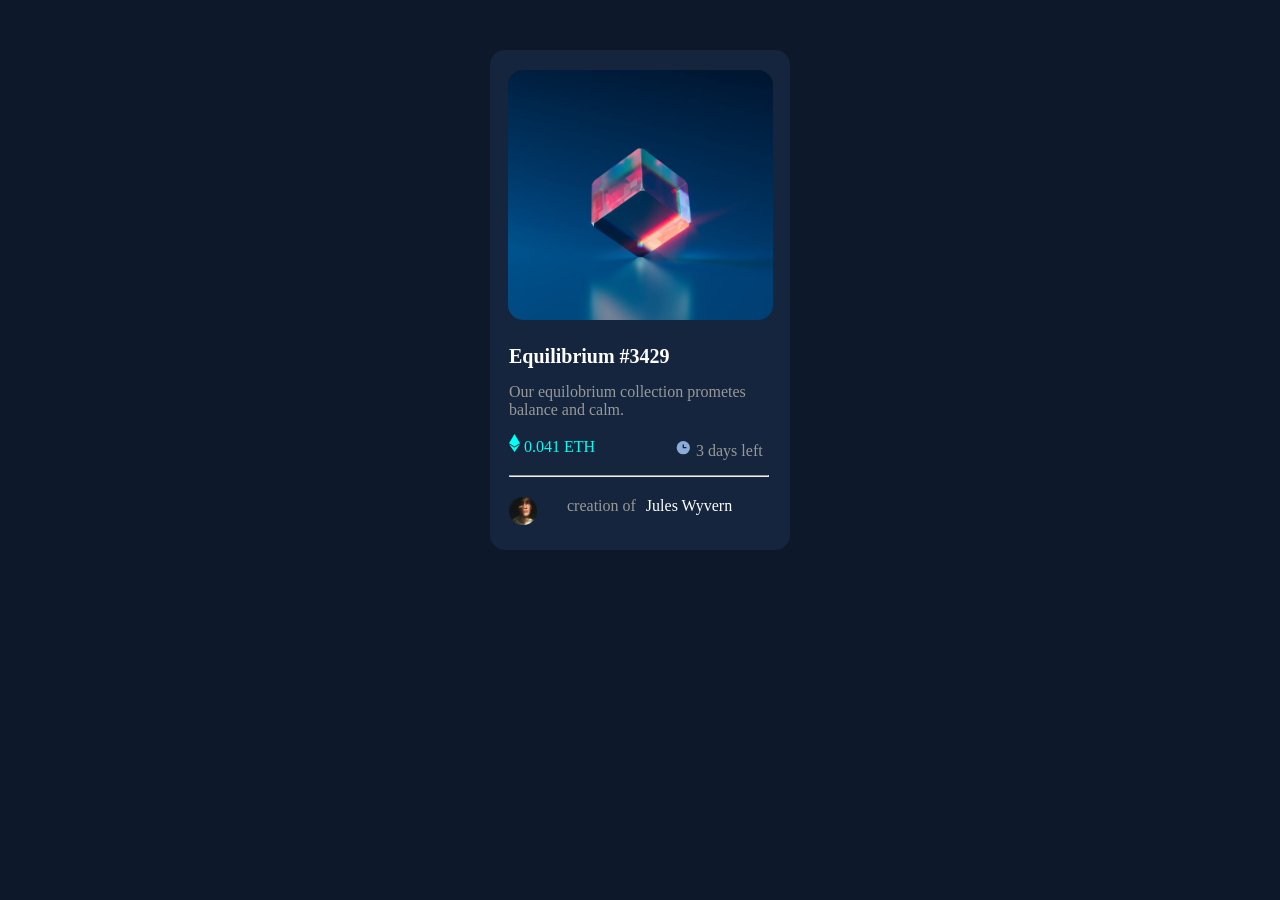
<file: practica 4/index.html>
<!DOCTYPE html>
<html lang="en">
<head>
    <meta charset="UTF-8">
    <meta name="viewport" content="width=device-width, initial-scale=1.0">
    <title>Document</title>
    <link rel="stylesheet" href="styles.css">
</head>
<body>
    
<div class="container">

<div class="div__1">

<img src="/practica 4/images/image-equilibrium.jpg" alt="img" class="image">

<h2 class="title">Equilibrium #3429</h2>

<p class="text">Our equilobrium collection prometes balance and calm.</p>

<div class="div__2">

<img src="/practica 4/images/icon-ethereum.svg">
<span class="span__1">0.041 ETH</span>

</div>


<div class="div__3">
 
<img src="/practica 4/images/icon-clock.svg" >
<span class="span__2">3 days left</span>

</div>


<hr class="hr">

<div class="div__4">

<img src="/practica 4/images/image-avatar.png" class="avatar">
<p class="text__2">creation of</p> <p class="text__3">Jules Wyvern</p>



</div>


</div>


</div>




</body>
</html>
</file>
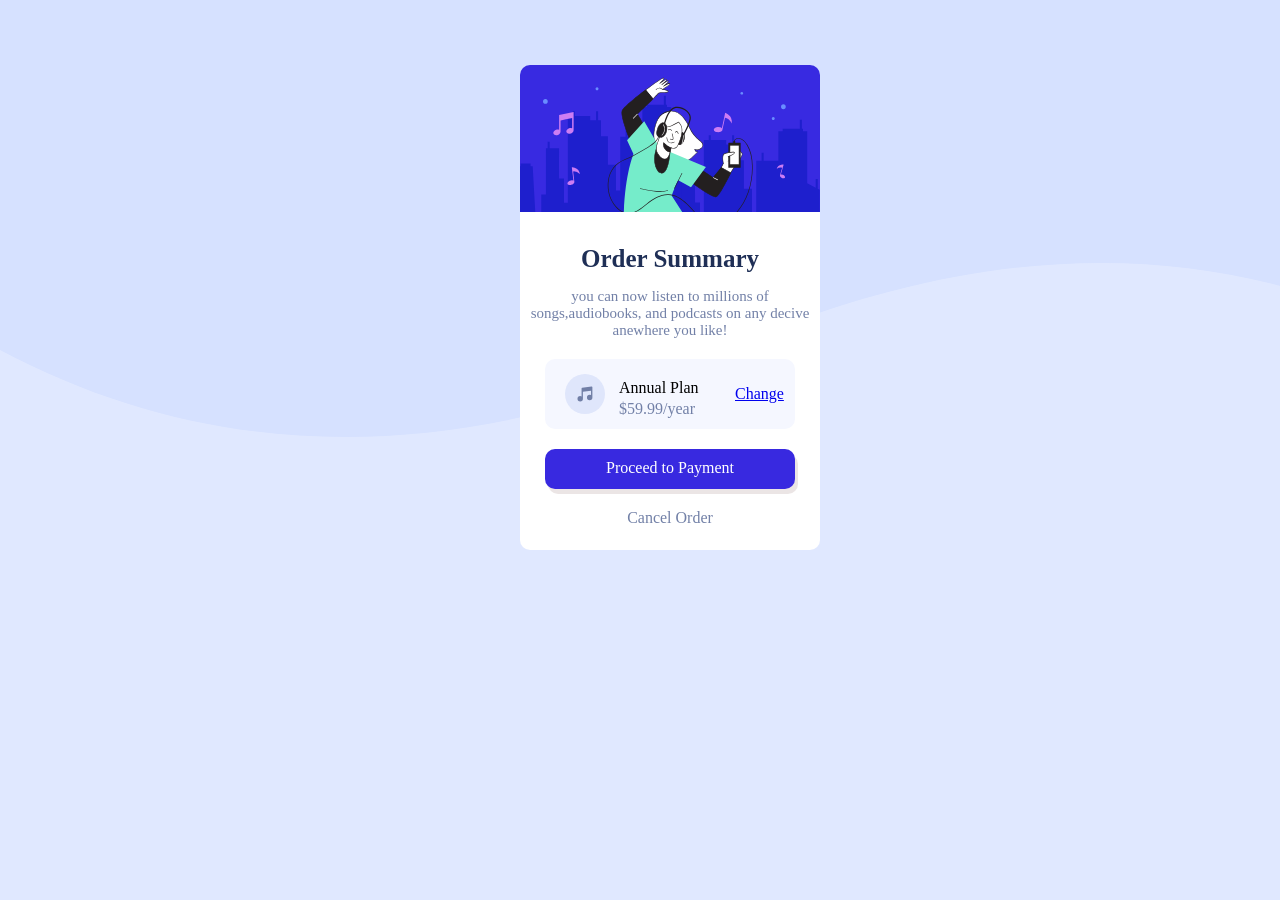
<file: practica 5/index.html>
<!DOCTYPE html>
<html lang="en">
<head>
    <meta charset="UTF-8">
    <meta name="viewport" content="width, initial-scale=1.0">
    <title>Document</title>
    <link rel="stylesheet" href="styles.css">
</head>
<body>
    
<div class="container">

<img src="/practica 5/images/pattern-background-desktop.svg" alt="fondo">

<div class="div__1">

    <img src="/practica 5/images/illustration-hero.svg" alt="img" class="img">

</div>


<div class="div__2">



<h1 class="title">Order Summary</h1>

<p class="text">you can now listen to millions of songs,audiobooks, and podcasts on any decive anewhere you like!</p>

<div class="div__3">

<img src="/practica 5/images/icon-music.svg" alt="icono de musica" class="icon">
<span class="span__1">Annual Plan</span>
<span class="span__2">$59.99/year</span>
<a href="#" class="span__3">Change</a>

</div>


<div class="div__4">


<a href="#" class="a">Proceed to Payment</a>

</div>


<span class="span__4">Cancel Order</span>

</div>








</div>





</body>
</html>
</file>
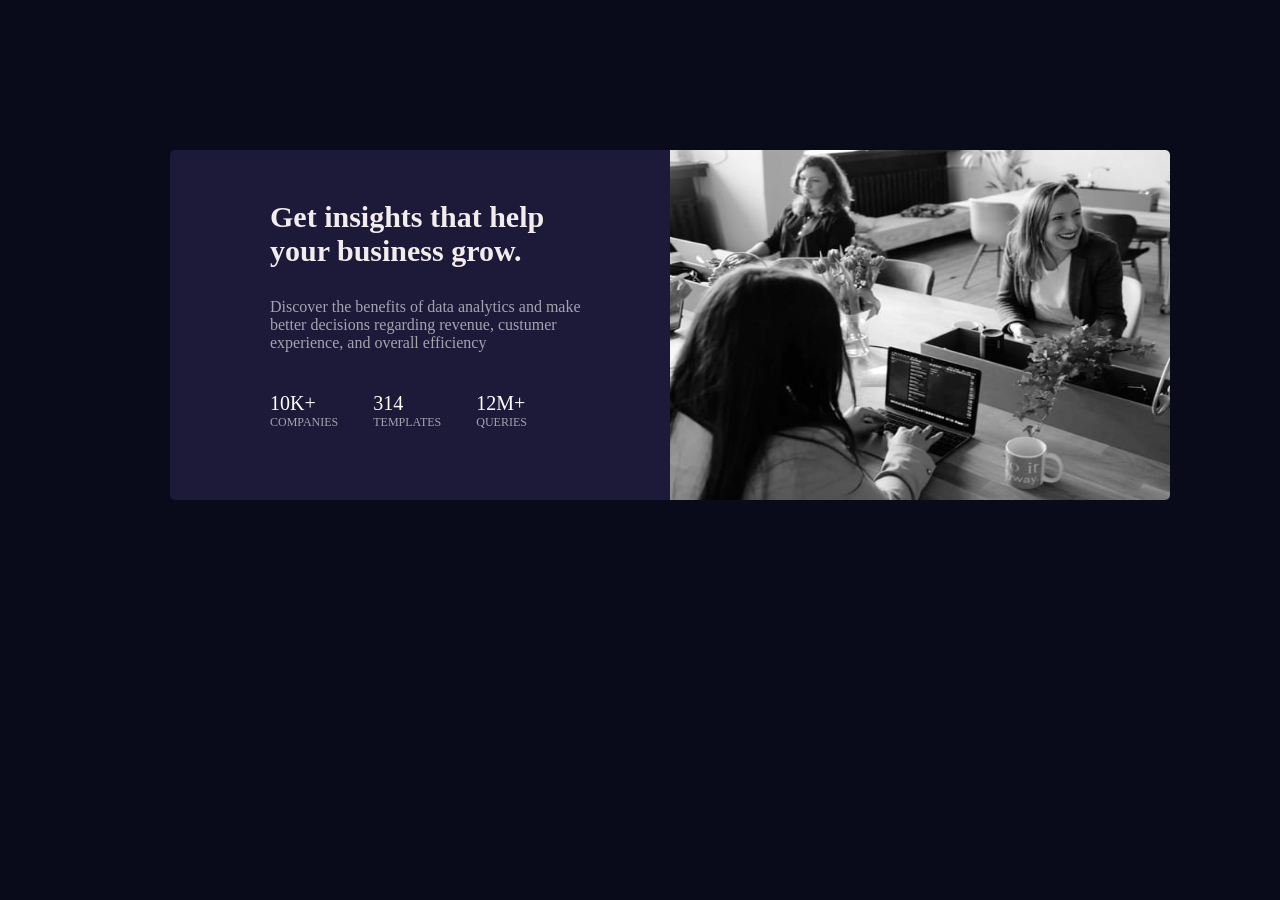
<file: practica 6/index.html>
<!DOCTYPE html>
<html lang="en">
<head>
    <meta charset="UTF-8">
    <meta name="viewport" content="width=, initial-scale=1.0">
    <title>Document</title>
    <link rel="stylesheet" href="styles.css">
</head>
<body>
    
<div class="container">

<div class="div__1">

<h1 class="title">Get insights that help <br> your business grow. </h1>


<p class="text">Discover the benefits of data analytics and make <br>  better decisions regarding revenue, custumer <br> experience, and overall efficiency</p>


<div class="div__5">




    
    <div class="div__2">
        
        <span class="n__1">10K+</span>
        <p class="p__1">COMPANIES</p>
        
    </div>
    
    <div class="div__3">
        
        <span class="n__2">314</span>
        <P class="p__2">TEMPLATES</P>
        
    </div>
    
    <div class="div__4">
        <span class="n__3">12M+</span>
        <p class="p__3">QUERIES</p>
    </div>
    
</div>

</div>


<img src="/practica 6/images/image-header-desktop.jpg" alt="img" class="img">


</div>




</body>
</html>
</file>
<file: practica 4/styles.css>
*{
    margin: 0;
    padding: 0;
    box-sizing: border-box;
}

body{
    background-color:  hsl(217, 54%, 11%);
}

.container{
    display: flex;
}

.image{
    display: block;
    width: 265px;
    height: 250px;
    margin: auto;
    margin-top: 20px ;
    border-radius: 15px;
}

.div__1{
   background-color: hsl(216, 50%, 16%);
   width: 300px;
   height: 500px;
   border-radius: 15px;
   box-shadow: 5px 5px 10px color(srgb rgb(124, 118, 118));
   margin: auto;
   margin-top: 50px;
}

.title{
    color:  hsl(0, 0%, 100%);
    margin-top: 25px;
    font-size: 20px;
    margin-left: 19px;
}

.text{
    color: hsl(0, 0%, 60%);
    margin-top: 15px;
    margin-left: 19px;
}

.span__1{
    color: hsl(178, 100%, 50%);
}

.span__2{
    color:hsl(0, 0%, 60%); 
}

.div__2{
    position: absolute;
    margin-top: 15px;
    margin-left: 19px;
}

.div__3{
    margin-left: 185px;
    margin-top: 20px;
}

hr{
    margin-top: 15px;
    width: 260px;
    margin-left: 19px;
}


.avatar{
    width: 28px;
    height: 28px;
    display: block;
    margin-left: 19px;
}

.div__4{
    display: flex;
    gap: calc(10px);
    margin-top: 20px;
}

.text__2{
    color: hsl(0, 0%, 60%); 
    margin-left: 20px;
}

.text__3{
    color: #fff;
}
</file>
<file: practica 5/styles.css>
*{
    box-sizing: border-box;
    padding: 0;
    margin: 0;
}

body{
    background:hsl(225, 100%, 94%);
}

.container{
    display: flex;
}



.div__2{
    position: absolute;
    background-color: #fff;
    width: 300px;
    height: 350px;
    border-radius: 10px;
    margin-left: 520px;
    margin-top: 200px;
}

.div__1{
    position: absolute;
    width: 300px;
    height: 50px;
    margin-left: 520px;
    margin-top: 65px;
    z-index: 1;
}

.div__3{
    background-color:  hsl(225, 100%, 98%);
    width: 250px;
    height: 70px;
    margin: auto;
    margin-top: 20px;
    border-radius: 10px;
}

.div__4{
    background-color:  hsl(245, 75%, 52%);
    width: 250px;
    height: 40px;
    margin: auto;
    margin-top: 20px;
    border-radius: 10px;
    box-shadow: 3px 5px  rgba(156, 127, 127, 0.2);
}


.img{
    max-width: 100%;
    border-radius: 10px 10px 0 0;
}

.title{
    color: hsl(223, 47%, 23%);
    text-align: center;
    font-size: 25px;
    margin-top: 45px;
}

.text{
    color: hsl(224, 23%, 55%);
    text-align: center;
    font-size: 15px;
    margin-top: 15px;
}

.icon{
    width: 40px;
    margin-left: 20px;
    margin-top: 15px;
}

.span__1{
    position: absolute;
    margin-top: 20px;
    margin-left: 10px;
}

.span__2{
    color:  hsl(224, 23%, 55%);
    margin-left: 10px;
   
}

.span__3{
    position: absolute;
    display: block;
    margin-left: 190px;
    top: 185px;
}

.a{
    color: #fff;
    display :block;
    text-align: center;
    text-decoration: none;
    padding-top: 10px;
}

.span__4{
    color: hsl(224, 23%, 55%);
    text-align: center;
    display: block;
    margin-top: 20px;
    cursor: pointer;
}

::-webkit-scrollbar{
    width: 0;
}
</file>
<file: practica 6/styles.css>
*{
    margin: 0;
    padding: 0;
    box-sizing: border-box;
}

body{
    background-color: hsl(233, 47%, 7%);
}

.container{
    display: flex;
}

.div__1{
    background: hsl(244, 37%, 16%);
    width: 500px;
    height: 350px;
    margin-top: 150px;
    margin-left: 170px;
    border-radius:   5px 0  0 5px ;
}

.img{
    width: 500px;
    height: 350px;
    margin-top: 150px;
    border-radius:  0 5px  5px 0;
}

.title{
    color: #f3ecec;
    margin-top: 50px;
    font-size: 30px;
    text-align: justify;
    margin-left: 100px;
}

.text{
    color: hsla(0, 0%, 100%, 0.6);
    margin-top: 30px;
    text-align: justify;
    margin-left: 100px;
}

.div__5{
    display: flex;
    gap: 35px;
    margin-left: 100px;
}

.n__1{
    color: #fff;
    font-size: 20px;
}

.n__2{
    color: #fff;
    font-size: 20px;
}


.n__3{
    color: #fff;
    font-size: 20px;
}

.div__2{
     margin-top: 40px;
}


.div__3{
     margin-top: 40px;
}


.div__4{
     margin-top: 40px;
}


.p__1{
    color:  hsla(0, 0%, 100%, 0.6);
    font-size: 12px;
}



.p__2{
    color:  hsla(0, 0%, 100%, 0.6);
    font-size: 12px;
}



.p__3{
    color:  hsla(0, 0%, 100%, 0.6);
    font-size: 12px;
}
</file>
